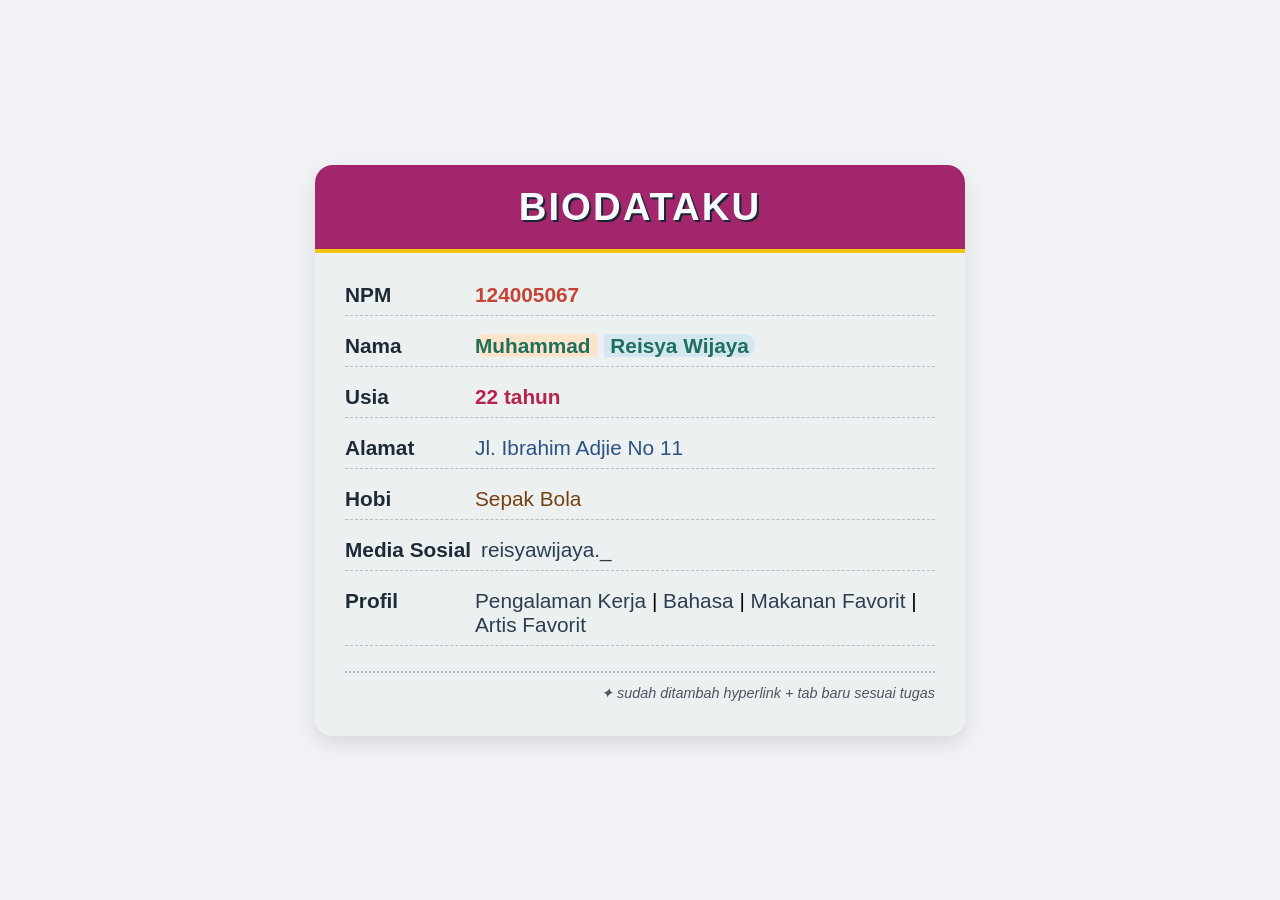
<file: survey.html>
<!DOCTYPE html>
<html lang="id">
<head>
    <meta charset="UTF-8">
    <meta name="viewport" content="width=device-width, initial-scale=1.0">
    <title>Biodata Tugas 1 (dimodifikasi)</title>

    <style>
        body {
            font-family: 'Segoe UI', Tahoma, Geneva, Verdana, sans-serif;
            background-color: #f0f2f5;
            display: flex;
            justify-content: center;
            align-items: center;
            min-height: 100vh;
            margin: 0;
            padding: 15px;
            box-sizing: border-box;
        }

        .container {
            max-width: 650px;
            width: 100%;
            background-color: white;
            box-shadow: 0 8px 20px rgba(0,0,0,0.1);
            border-radius: 18px;
            overflow: hidden; 
        }

        .judul-wrapper {
            background-color: #a2266c;    
            padding: 20px 20px;
            text-align: center;            
            border-bottom: 4px solid #f1c40f;
        }

        .judul-wrapper h1 {
            margin: 0;
            color: #f7f9fc;            
            font-size: 2.4rem;
            letter-spacing: 2px;
            font-weight: 600;
            text-shadow: 2px 2px 0 #1a2632;
        }

        .konten-biodata {
            background-color: #ecf0f1;        
            padding: 30px 30px 35px 30px;
        }

        .data-row {
            font-size: 1.3rem;
            margin-bottom: 18px;
            border-bottom: 1px dashed #b0bec5;
            padding-bottom: 8px;
            display: flex;
            align-items: baseline;
            flex-wrap: wrap;
        }

        .label {
            font-weight: 600;
            min-width: 120px;
            color: #1e2b37;
        }

        .value {
            margin-left: 10px;
            flex: 1;
        }

        .tebalkan { font-weight: 700; }

        .warna-npm { color: #c44536; }
        .warna-nama-lengkap { color: #1e6f5c; }
        .warna-usia { color: #b6244c; }
        .warna-alamat { color: #2c5282; }
        .warna-hobi { color: #744210; }

        .nama-depan {
            background-color: #fce4ca;
            padding: 0 6px 0 0;
            border-radius: 20px 0 0 20px;
        }
        .nama-belakang {
            background-color: #d4e6f1;
            padding: 0 6px;
            border-radius: 0 20px 20px 0;
            margin-left: 2px;
        }

        .footer-note {
            text-align: right;
            font-style: italic;
            margin-top: 25px;
            color: #4b5563;
            border-top: 2px dotted #a0b8c5;
            padding-top: 12px;
            font-size: 0.9rem;
        }

        a {
            text-decoration: none;
            color: #2c3e50;
        }
    </style>

    <script>
    function bukaKonten(judul, isi) {
        var win = window.open("", "_blank");
        win.document.write("<html><head><title>" + judul + "</title></head><body>");
        win.document.write("<p>" + isi + "</p>");
        win.document.write("</body></html>");
    }
    </script>

</head>

<body>
    <div class="container">

        <div class="judul-wrapper">
            <h1>BIODATAKU</h1>
        </div>

        <div class="konten-biodata">

            <div class="data-row">
                <span class="label">NPM</span>
                <span class="value tebalkan warna-npm">124005067</span>
            </div>

            <div class="data-row">
                <span class="label">Nama</span>
                <span class="value tebalkan warna-nama-lengkap nama-lengkap">
                    <span class="nama-depan">Muhammad</span>
                    <span class="nama-belakang">Reisya Wijaya</span>
                </span>
            </div>

            <div class="data-row">
                <span class="label">Usia</span>
                <span class="value tebalkan warna-usia">22 tahun</span>
            </div>

            <div class="data-row">
                <span class="label">Alamat</span>
                <span class="value warna-alamat">Jl. Ibrahim Adjie No 11</span>
            </div>

            <div class="data-row">
                <span class="label">Hobi</span>
                <span class="value warna-hobi">Sepak Bola</span>
            </div>

            <!-- MEDIA SOSIAL -->
            <div class="data-row">
                <span class="label">Media Sosial</span>
                <span class="value">
                    <a href="https://www.instagram.com/reisyawijaya._?igsh=MWFqYXllZWFoaHRwYg==" target="_blank">
                        reisyawijaya._
                    </a>
                </span>
            </div>

            <!-- HYPERLINK JUDUL -->
            <div class="data-row">
                <span class="label">Profil</span>
                <span class="value">

                    <a href="#" onclick="bukaKonten('Pengalaman Kerja',
                    'saya pernah bekerja sebagai packing disebuah pt tekstil,saya juga berpengalaman bekerja sebagai admin disebuah gor futsal,kemudian pernah bekerja sebagai clening servis di Lembaga Pelatihan Terapan Panghegar atau Kampus Perhotelan,Saya juga pernah bekerja sebagai teknisi Alat elektronik seperti servis Hp Laptop Ataupun CPU,saya juga pernah bekerja sebagai Security di sebuah sekolah Daarut Tauhid,dan pekerjaan saya sekarang saya bekerja sebagai Chef Di MBG')">
                    Pengalaman Kerja</a> |

                    <a href="#" onclick="bukaKonten('Bahasa',
                    'saya menguasai bahasa indonesia,bahasa melayu,bahasa sunda dan bahasa jawa')">
                    Bahasa</a> |

                    <a href="#" onclick="bukaKonten('Makanan Favorit',
                    'saya suka dimsum,kwetiau,ayam dan seafood')">
                    Makanan Favorit</a> |

                    <a href="#" onclick="bukaKonten('Artis Favorit',
                    'Iwan Fals')">
                    Artis Favorit</a>

                </span>
            </div>

            <div class="footer-note">
                ✦ sudah ditambah hyperlink + tab baru sesuai tugas
            </div>

        </div>
    </div>
</body>
</html>
</file>
